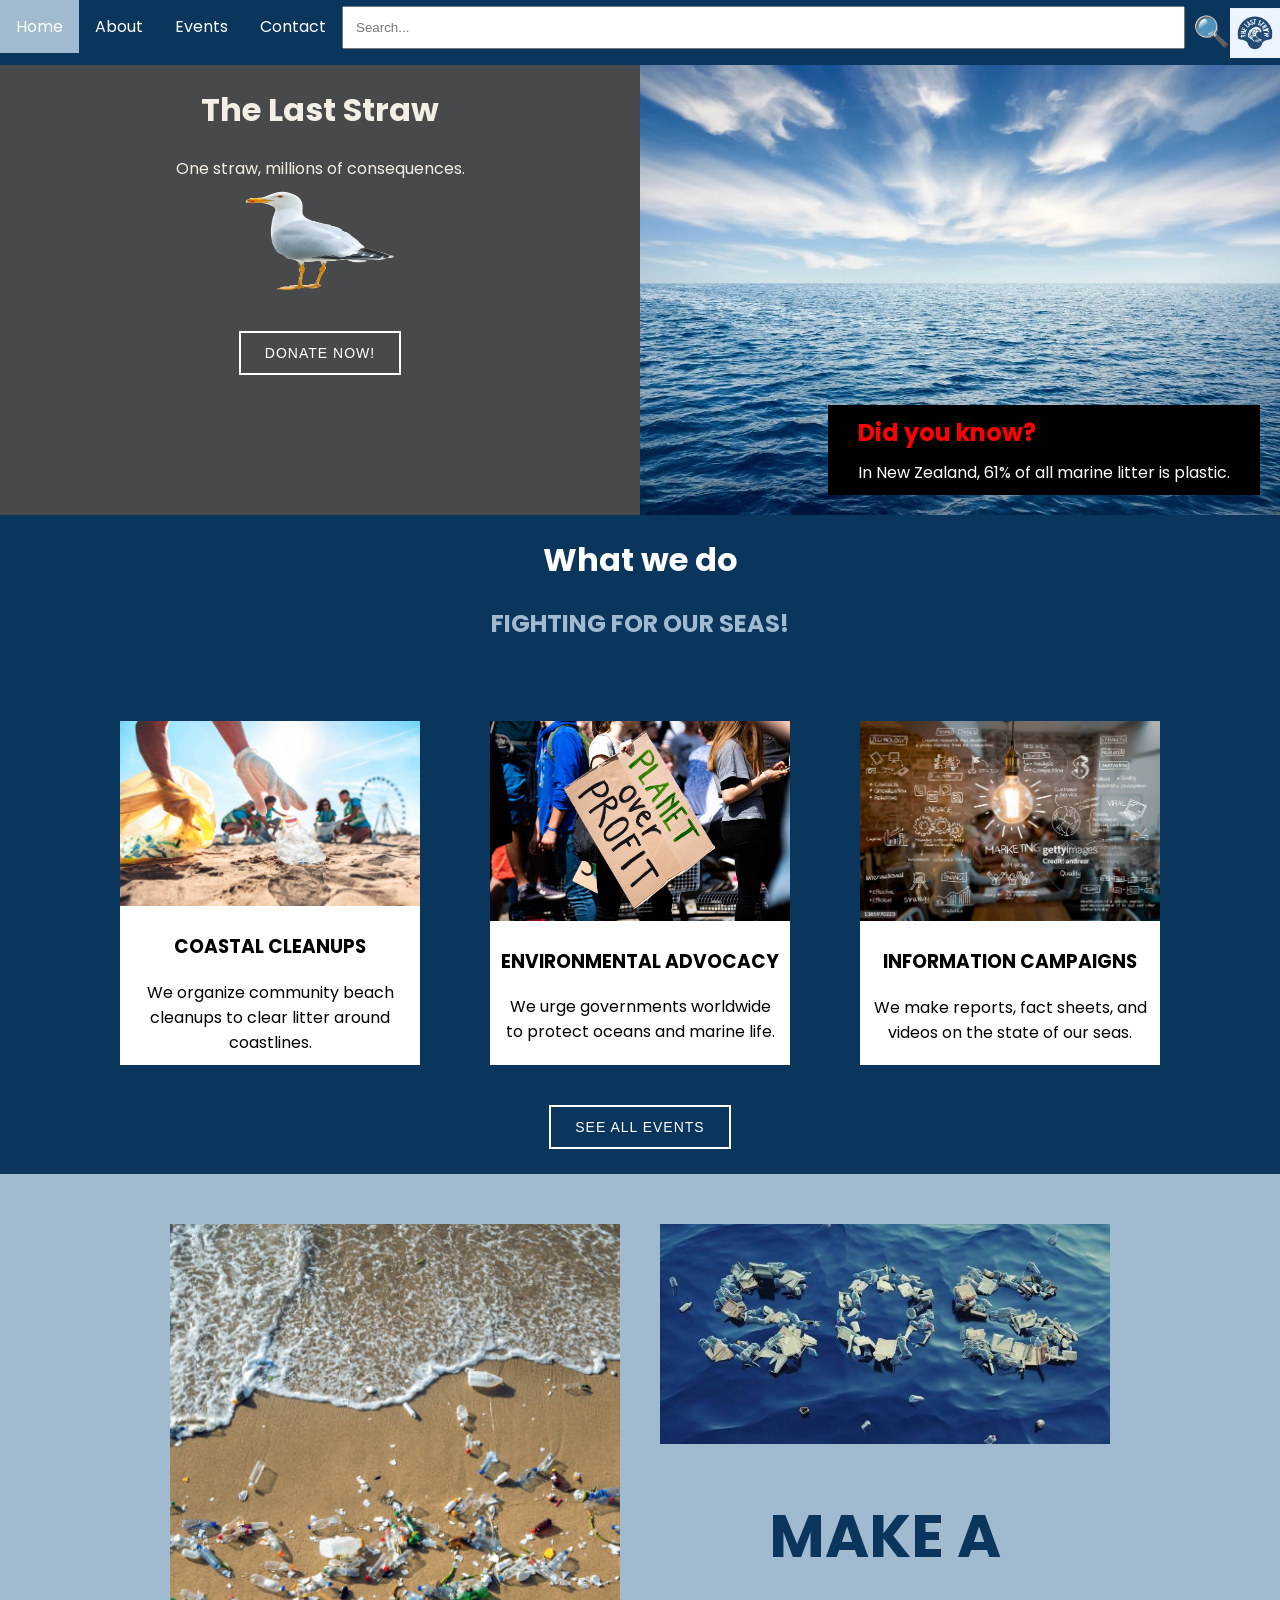
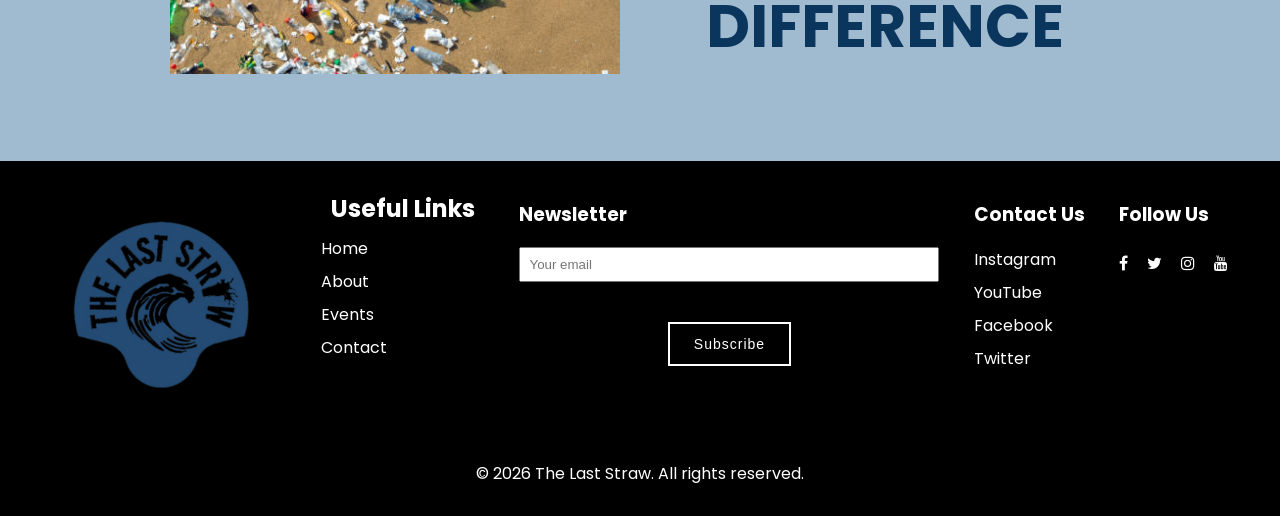
<file: index.html>
<!DOCTYPE html>
<html lang="en">
<head>
    <meta charset="UTF-8">
     <!-- Linking Html to Css -->
    <link rel="stylesheet" href="style.css">
      <!-- Linking poppins font to css -->
    <link href='https://fonts.googleapis.com/css?family=Poppins' rel='stylesheet'>
     <!-- Linking logos to Html -->
    <link rel="stylesheet" href="https://cdnjs.cloudflare.com/ajax/libs/font-awesome/4.7.0/css/font-awesome.min.css">
    <title>Home page</title>
</head>
<body>
<div class="parent">
    <!-- Navigation Bar -->
<div class="div1">
 <ul>
    <li><a class="active" href="index.html">Home</a></li>
    <li><a href="page2.html">About</a></li>
    <li><a href="page3.html">Events</a></li>
    <li><a href="page4.html">Contact</a></li>

     <li class="nav-right">
        <!-- Search Bar -->
        <input type="text" placeholder="Search...">
        <!-- Search icon emoji icon -->
        <span class="search-icon">🔍</span>


        <!-- Logo image -->
          <img width="50" height="50" src="images/logo.jpg" class="logo" alt="Logo">
     </li>
    </ul>




</div>

    <!-- Left text panel -->
<div class="div2">
<h1><b>The Last Straw</b></h1>
<p>One straw, millions of consequences.</p>
     <img width="150" height="100" src="images/seagull.png" alt="This is a seagull" class="seagull">

       <button class="border-btn" onclick="location.href='https://love.sustainablecoastlines.org/donate/'">
   DONATE NOW!
</button>

</div>

    <!-- Right image panel -->
<div class="div3">
<div class="container">
  <img width="100" height="100" src="images/ocean1.jpg" alt="This is an ocean">
  <div class="text-block">
      <h2>Did you know?</h2>
    <p>In New Zealand, 61% of all marine litter is plastic.</p>
  </div>
</div>
</div>

  <!-- What we do panel -->
<div class="div4">
    <div class="panel-text">
        <h1> What we do </h1>
        <h2>FIGHTING FOR OUR SEAS!</h2>
    </div>

      <!-- Cards panel -->
<div class="panel">
  <div class="card">
    <img src="images/coastalcleanup.jpg" alt="Coastal Cleanups">
    <h3><b>COASTAL CLEANUPS</b></h3>
    <p>We organize community beach cleanups to clear litter around coastlines.</p>
  </div>

  <div class="card">
    <img src="images/advocacy.jpeg" alt="Environmental Advocacy">
    <h3><b>ENVIRONMENTAL ADVOCACY</b></h3>
    <p>We urge governments worldwide to protect oceans and marine life.</p>
  </div>

  <div class="card">
    <img src="images/infocampaign.jpg" alt="Information Campaigns">
    <h3><b>INFORMATION CAMPAIGNS</b></h3>
    <p>We make reports, fact sheets, and videos on the state of our seas.</p>
  </div>

</div>
      <!-- Bordered button-->
    <button class="border-btn" onclick="location.href='page3.html'">
   SEE ALL EVENTS
</button>


<br>
</div>

  <!-- Make a difference panel -->
<div class="div5">
    <div class="make-a-difference">

        <div class="left-box">
            <img src="images/sea.jpg" alt="Beach">
        </div>

        <div class="right-box">
            <img src="images/sos.jpg" alt="2050">
            <h1>MAKE A<br>DIFFERENCE</h1>
        </div>

    </div>
</div>

      <!-- Footer -->
<div class="div6">
   <footer>
       <!-- Logo image -->
       <img width="250" height="250" src="images/logo.png" alt="This is a logo" style="float:left" class="logo">
       <div>
    <h2>Useful Links</h2>
    <a href="index.html">Home</a>
    <a href="page2.html">About</a>
    <a href="page3.html">Events</a>
    <a href="page4.html">Contact</a>
    </div>


   <div>
     <h3>Newsletter</h3>
       <form action="thankyou.html">
       <input type="email" placeholder="Your email" required>
       <button class="border-btn">Subscribe</button>
       </form>
   </div>




  <div>
    <h3>Contact Us</h3>
    <a href="https://www.instagram.com/?hl=en">Instagram</a>
    <a href="https://www.youtube.com/">YouTube</a>
    <a href= "https://www.facebook.com/">Facebook</a>
    <a href= "https://x.com/">Twitter</a>
    </div>



        <div>
            <h3>Follow Us</h3>
            <a href="https://www.facebook.com/" class="fa fa-facebook"></a>
            <a href="https://x.com/" class="fa fa-twitter"></a>
            <a href="https://www.instagram.com/?hl=en" class="fa fa-instagram"></a>
            <a href="https://www.youtube.com/" class="fa fa-youtube"></a>
        </div>



       <!-- Copyright logo -->
       <div class="copyright">
       <p>&copy; 2026 The Last Straw. All rights reserved.</p>
       </div>

</footer>

</div>
</div>


</body>
</html>
</file>
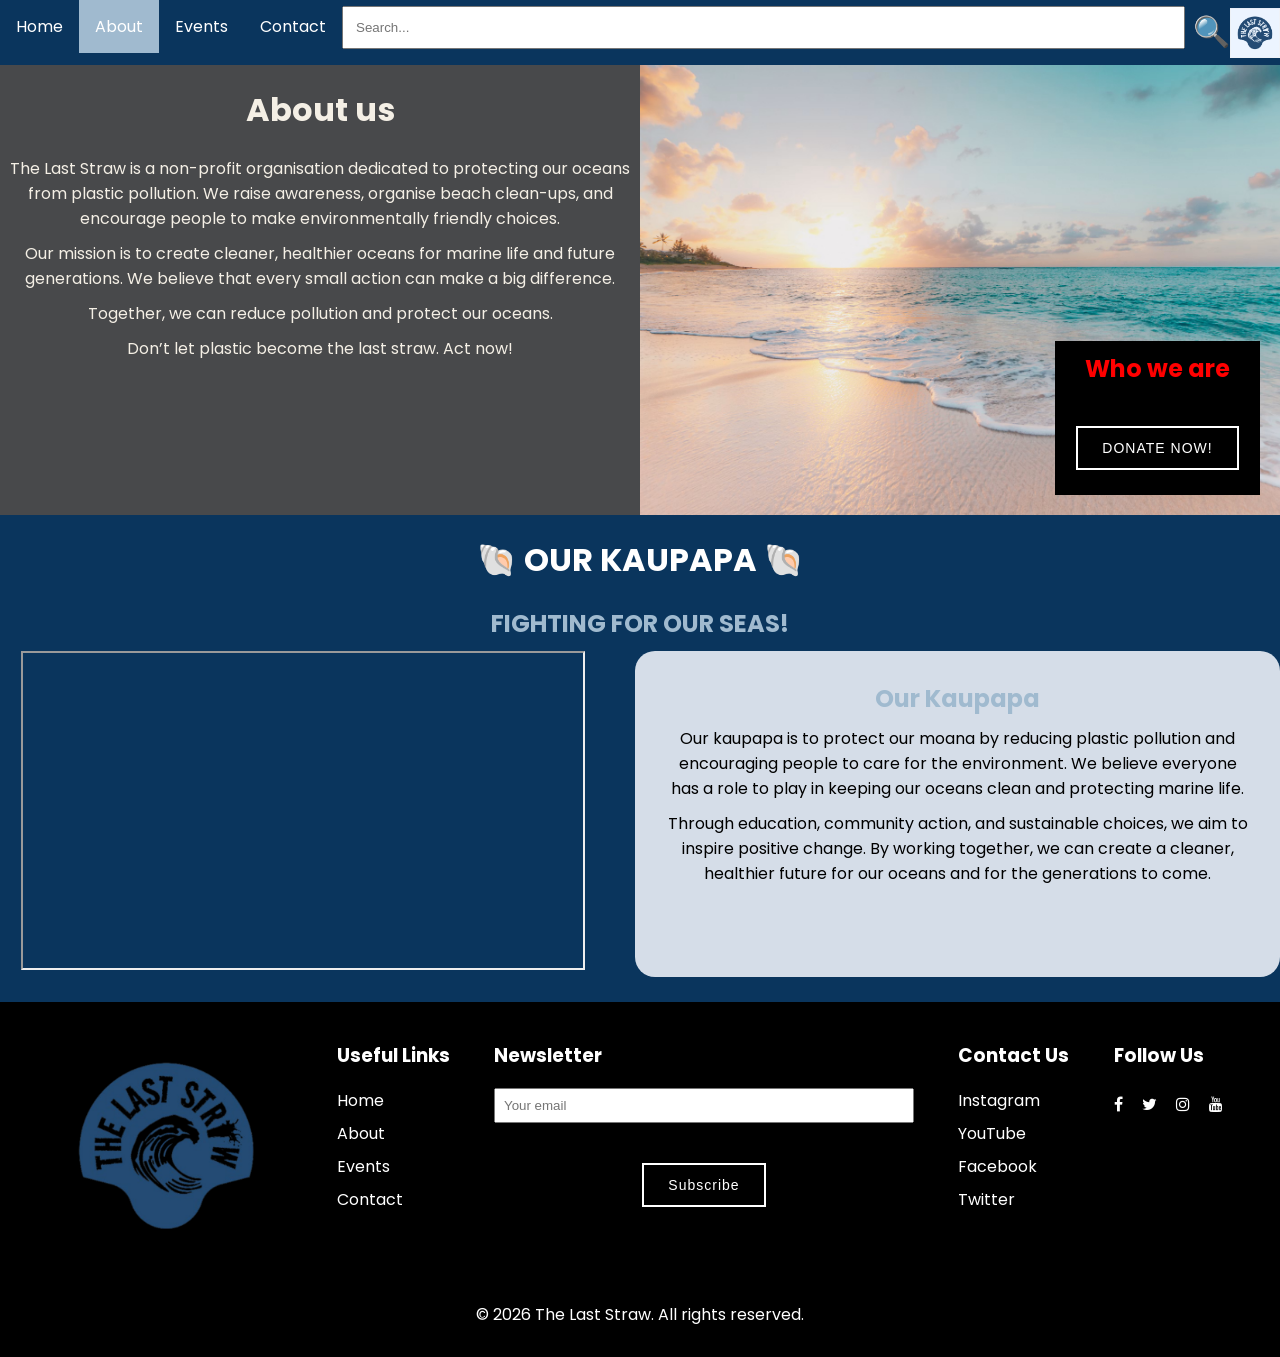
<file: page2.html>
<!DOCTYPE html>
<html lang="en">
<head>
    <meta charset="UTF-8">
    <!-- Linking Html to Css -->
    <link rel="stylesheet" href="style.css">
    <!-- Linking poppins font to css -->
    <link href='https://fonts.googleapis.com/css?family=Poppins' rel='stylesheet'>
    <!-- Linking logos to Html -->
    <link rel="stylesheet" href="https://cdnjs.cloudflare.com/ajax/libs/font-awesome/4.7.0/css/font-awesome.min.css">
    <title>About page</title>
</head>
<body>
<div class="parent">
    <!-- Navigation Bar -->
<div class="div1">
    <ul>
    <li><a href="index.html">Home</a></li>
    <li><a class="active" href="page2.html">About</a></li>
    <li><a href="page3.html">Events</a></li>
    <li><a href="page4.html">Contact</a></li>

     <li class="nav-right">
        <!-- Search Bar -->
        <input type="text" placeholder="Search...">
        <!-- Search icon emoji icon -->
        <span class="search-icon">🔍</span>


        <!-- Logo image -->
          <img width="50" height="50" src="images/logo.jpg" class="logo" alt="Logo">
     </li>
    </ul>
</div>

    <!-- Left text panel -->
    <div class="div2">
<h1><b>About us</b></h1>
<p>The Last Straw is a non-profit organisation dedicated to protecting our oceans from plastic pollution. We raise awareness, organise beach clean-ups, and encourage people to make environmentally friendly choices.</p>
        <p>Our mission is to create cleaner, healthier oceans for marine life and future generations. We believe that every small action can make a big difference.</p>
        <p>Together, we can reduce pollution and protect our oceans.</p>
        <p>Don’t let plastic become the last straw. Act now!</p>
</div>

    <!-- Right image panel -->
<div class="div3">
<div class="container">
  <img width="100" height="100" src="images/aboutimg.jpg" alt="This is an ocean">
  <div class="text-block">
      <h2>Who we are</h2>
          <button class="border-btn" onclick="location.href='https://love.sustainablecoastlines.org/donate/'">
   DONATE NOW!
</button>
      <br>
  </div>
</div>
</div>

     <!-- Our Kaupapa Panel-->
   <div class="div4">
    <div class="panel-text">
        <h1>🐚 OUR KAUPAPA 🐚</h1>
        <h2>FIGHTING FOR OUR SEAS!</h2>

        <div class="content-row">

             <!-- Video section -->
        <div class="left-side">
            <iframe width="560" height="315"
                src="https://www.youtube.com/embed/uRE_DndxwaA?si=-6yDrr0bi88JBr3H"
                title="YouTube video player"
                allow="accelerometer; autoplay; clipboard-write; encrypted-media; gyroscope; picture-in-picture; web-share"
                referrerpolicy="strict-origin-when-cross-origin"
                allowfullscreen>
            </iframe>
        </div>
             <!-- Right text field -->
         <div class="right-side">
        <h2>Our Kaupapa</h2>
        <p>Our kaupapa is to protect our moana by reducing plastic pollution and encouraging people to care for the environment. We believe everyone has a role to play in keeping our oceans clean and protecting marine life.</p>
<p>Through education, community action, and sustainable choices, we aim to inspire positive change. By working together, we can create a cleaner, healthier future for our oceans and for the generations to come.</p>
    </div>

      </div>
    </div>
           <br>
</div>

</div>

 <!-- Footer -->
<div class="div6">
   <footer>
       <!-- Logo image -->
       <img width="250" height="250" src="images/logo.png" alt="This is a logo" style="float:left" class="logo">

            <div>
    <h3>Useful Links</h3>
    <a href="index.html">Home</a>
    <a href="page2.html">About</a>
    <a href="page3.html">Events</a>
    <a href="page4.html">Contact</a>
    </div>

   <div>
     <h3>Newsletter</h3>
       <form action="thankyou.html">
       <input type="email" placeholder="Your email" required>
       <button class="border-btn">Subscribe</button>
       </form>
   </div>

   <div>
    <h3>Contact Us</h3>
    <a href="https://www.instagram.com/?hl=en">Instagram</a>
    <a href="https://www.youtube.com/">YouTube</a>
    <a href= "https://www.facebook.com/">Facebook</a>
    <a href= "https://x.com/">Twitter</a>
    </div>



          <div>
            <h3>Follow Us</h3>
            <a href="https://www.facebook.com/" class="fa fa-facebook"></a>
            <a href="https://x.com/" class="fa fa-twitter"></a>
            <a href="https://www.instagram.com/?hl=en" class="fa fa-instagram"></a>
            <a href="https://www.youtube.com/" class="fa fa-youtube"></a>
        </div>




       <!-- Copyright logo -->
<div class="copyright">
<p>&copy; 2026 The Last Straw. All rights reserved.</p>
</div>



</footer>

</div>




</body>
</html>
</file>
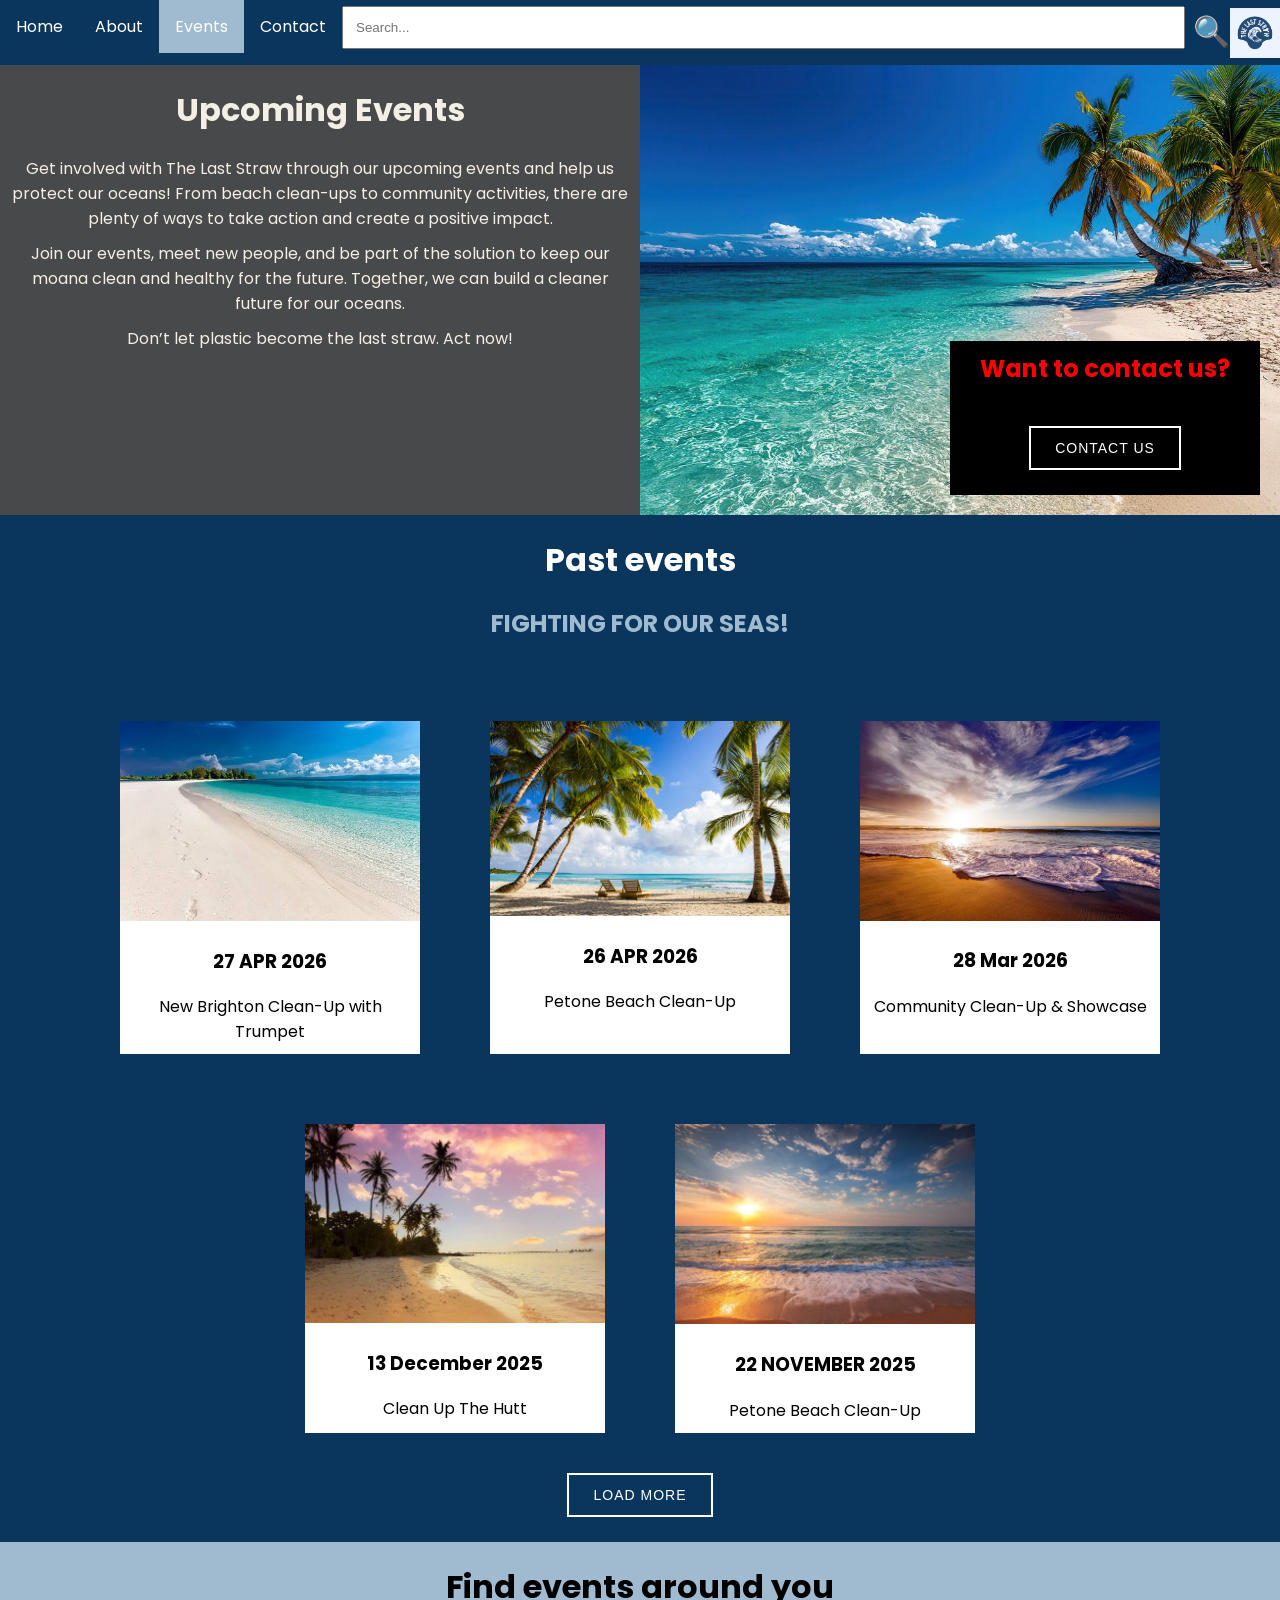
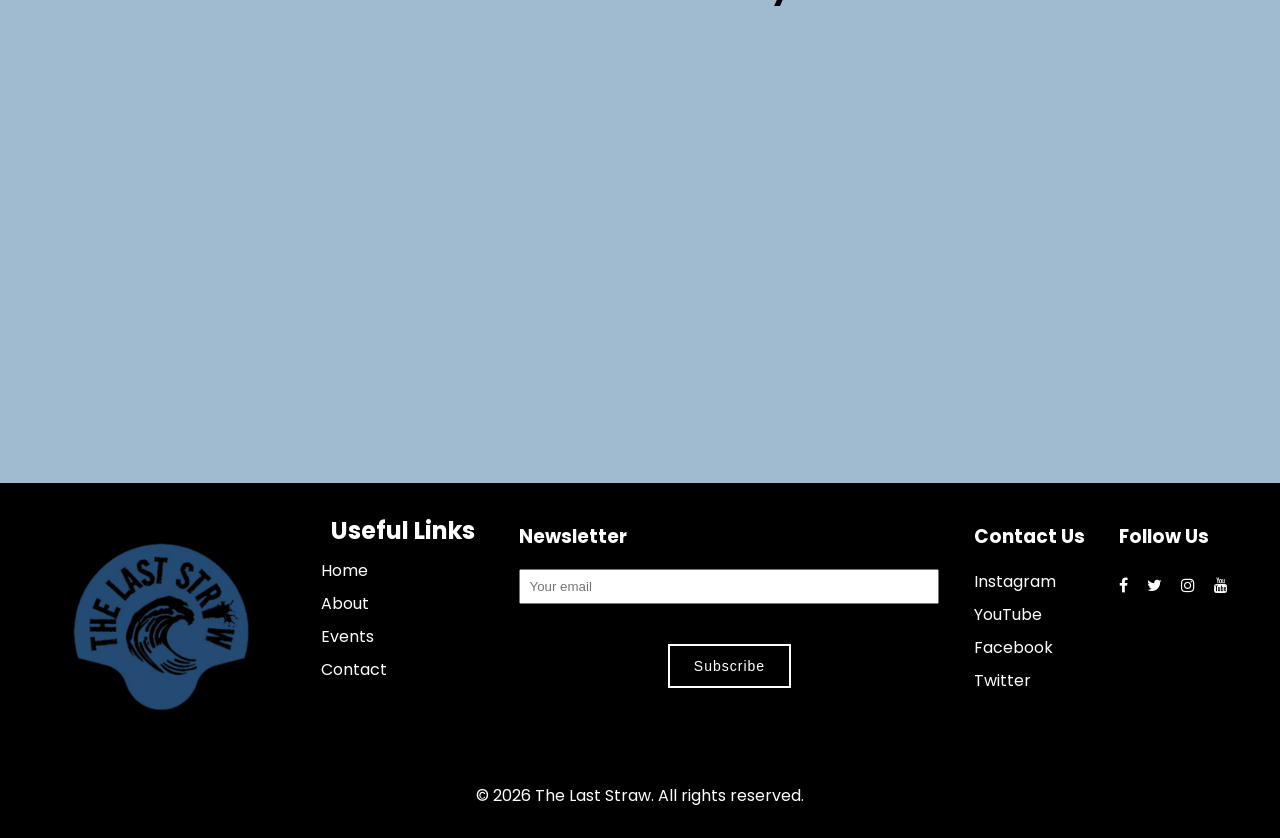
<file: page3.html>
<!DOCTYPE html>
<html lang="en">
<head>
   <meta charset="UTF-8">
   <title>Upcoming events</title>

    <!-- Linking Html to Css -->
   <link rel="stylesheet" href="style.css">
     <!-- Linking poppins font to css -->
   <link href="https://fonts.googleapis.com/css?family=Poppins" rel="stylesheet">
    <!-- Linking logos to Html -->
    <link rel="stylesheet" href="https://cdnjs.cloudflare.com/ajax/libs/font-awesome/4.7.0/css/font-awesome.min.css">

</head>
<body>
<div class="parent">
    <!-- Navigation Bar -->
<div class="div1">
   <ul>
    <li><a href="index.html">Home</a></li>
    <li><a href="page2.html">About</a></li>
    <li><a class="active" href="page3.html">Events</a></li>
    <li><a href="page4.html">Contact</a></li>

     <li class="nav-right">
        <!-- Search Bar -->
        <input type="text" placeholder="Search...">
        <!-- Search icon emoji icon -->
        <span class="search-icon">🔍</span>


        <!-- Logo image -->
          <img width="50" height="50" src="images/logo.jpg" class="logo" alt="Logo">
     </li>
    </ul>
</div>

    <!-- Left text panel -->
    <div class="div2">
<h1><b>Upcoming Events</b></h1>
        <p>Get involved with The Last Straw through our upcoming events and help us protect our oceans! From beach clean-ups to community activities, there are plenty of ways to take action and create a positive impact.</p>
        <p>Join our events, meet new people, and be part of the solution to keep our moana clean and healthy for the future. Together, we can build a cleaner future for our oceans.</p>
        <p>Don’t let plastic become the last straw. Act now!</p>
</div>

    <!-- Right image panel -->
<div class="div3">
<div class="container">
  <img width="100" height="100" src="images/eventsimg.jpeg" alt="This is an ocean">
  <div class="text-block">
            <h2>Want to contact us?</h2>
           <!-- Bordered button-->
       <button class="border-btn" onclick="location.href='page4.html'">
  CONTACT US
</button>

      <br>
  </div>


</div>
</div>
 <!-- Past events panel -->
    <div class="div4">
    <div class="panel-text">
        <h1> Past events </h1>
        <h2>FIGHTING FOR OUR SEAS!</h2>
    </div>

 <!-- Cards panel -->
  <div class="panel">
  <div class="card">
    <img src="images/panel1.jpg" alt="Panel 1">
    <h3><b>27 APR 2026</b></h3>
    <p>New Brighton Clean-Up with Trumpet</p>
  </div>

  <div class="card">
    <img src="images/panel2.jpg" alt="Panel 2">
    <h3><b>26 APR 2026</b></h3>
    <p>Petone Beach Clean-Up</p>
  </div>

  <div class="card">
    <img src="images/panel3.jpg" alt="Panel 3">
    <h3><b>28 Mar 2026</b></h3>
    <p>Community Clean-Up & Showcase</p>
  </div>

  <div class="card">
    <img src="images/panel4.jpg" alt="Panel 4">
    <h3><b>13 December 2025</b></h3>
    <p>Clean Up The Hutt</p>
  </div>

  <div class="card">
    <img src="images/panel5.jpg" alt="Panel 5">
    <h3><b>22 NOVEMBER 2025</b></h3>
    <p>Petone Beach Clean-Up</p>
  </div>
      </div>
        <!-- Bordered button-->
         <button class="border-btn" onclick="alert('Thats it for now, stay tuned for more events!')">LOAD MORE</button>
<br>
    </div>

</div>

 <!-- Map panel -->
<div class="div5">
    <h1>Find events around you</h1>
    <iframe src="https://www.google.com/maps/embed?pb=!1m18!1m12!1m3!1d408757.9562568096!2d174.39692091527883!3d-36.8323793741629!2m3!1f0!2f0!3f0!3m2!1i1024!2i768!4f13.1!3m3!1m2!1s0x6d0d47fb5a9ce6fb%3A0x500ef6143a29917!2sAuckland!5e0!3m2!1sen!2snz!4v1782381597645!5m2!1sen!2snz" width="600" height="450" style="border:0;" allowfullscreen="" loading="lazy" referrerpolicy="strict-origin-when-cross-origin"></iframe>
</div>

 <!-- Footer -->
<div class="div6">
   <footer>
       <!-- Logo image -->
       <img width="250" height="250" src="images/logo.png" alt="This is a logo" style="float:left" class="logo">

       <div>
    <h2>Useful Links</h2>
    <a href="index.html">Home</a>
    <a href="page2.html">About</a>
    <a href="page3.html">Events</a>
    <a href="page4.html">Contact</a>
    </div>

   <div>
     <h3>Newsletter</h3>
       <form action="thankyou.html">
       <input type="email" placeholder="Your email" required>
       <button class="border-btn">Subscribe</button>
       </form>
   </div>

  <div>
    <h3>Contact Us</h3>
    <a href="https://www.instagram.com/?hl=en">Instagram</a>
    <a href="https://www.youtube.com/">YouTube</a>
    <a href= "https://www.facebook.com/">Facebook</a>
    <a href= "https://x.com/">Twitter</a>
    </div>


          <div>
            <h3>Follow Us</h3>
            <a href="https://www.facebook.com/" class="fa fa-facebook"></a>
            <a href="https://x.com/" class="fa fa-twitter"></a>
            <a href="https://www.instagram.com/?hl=en" class="fa fa-instagram"></a>
            <a href="https://www.youtube.com/" class="fa fa-youtube"></a>
        </div>



       <!-- Copyright logo -->
<div class="copyright">
<p>&copy; 2026 The Last Straw. All rights reserved.</p>
</div>

</footer>

</div>



</body>
</html>
</file>
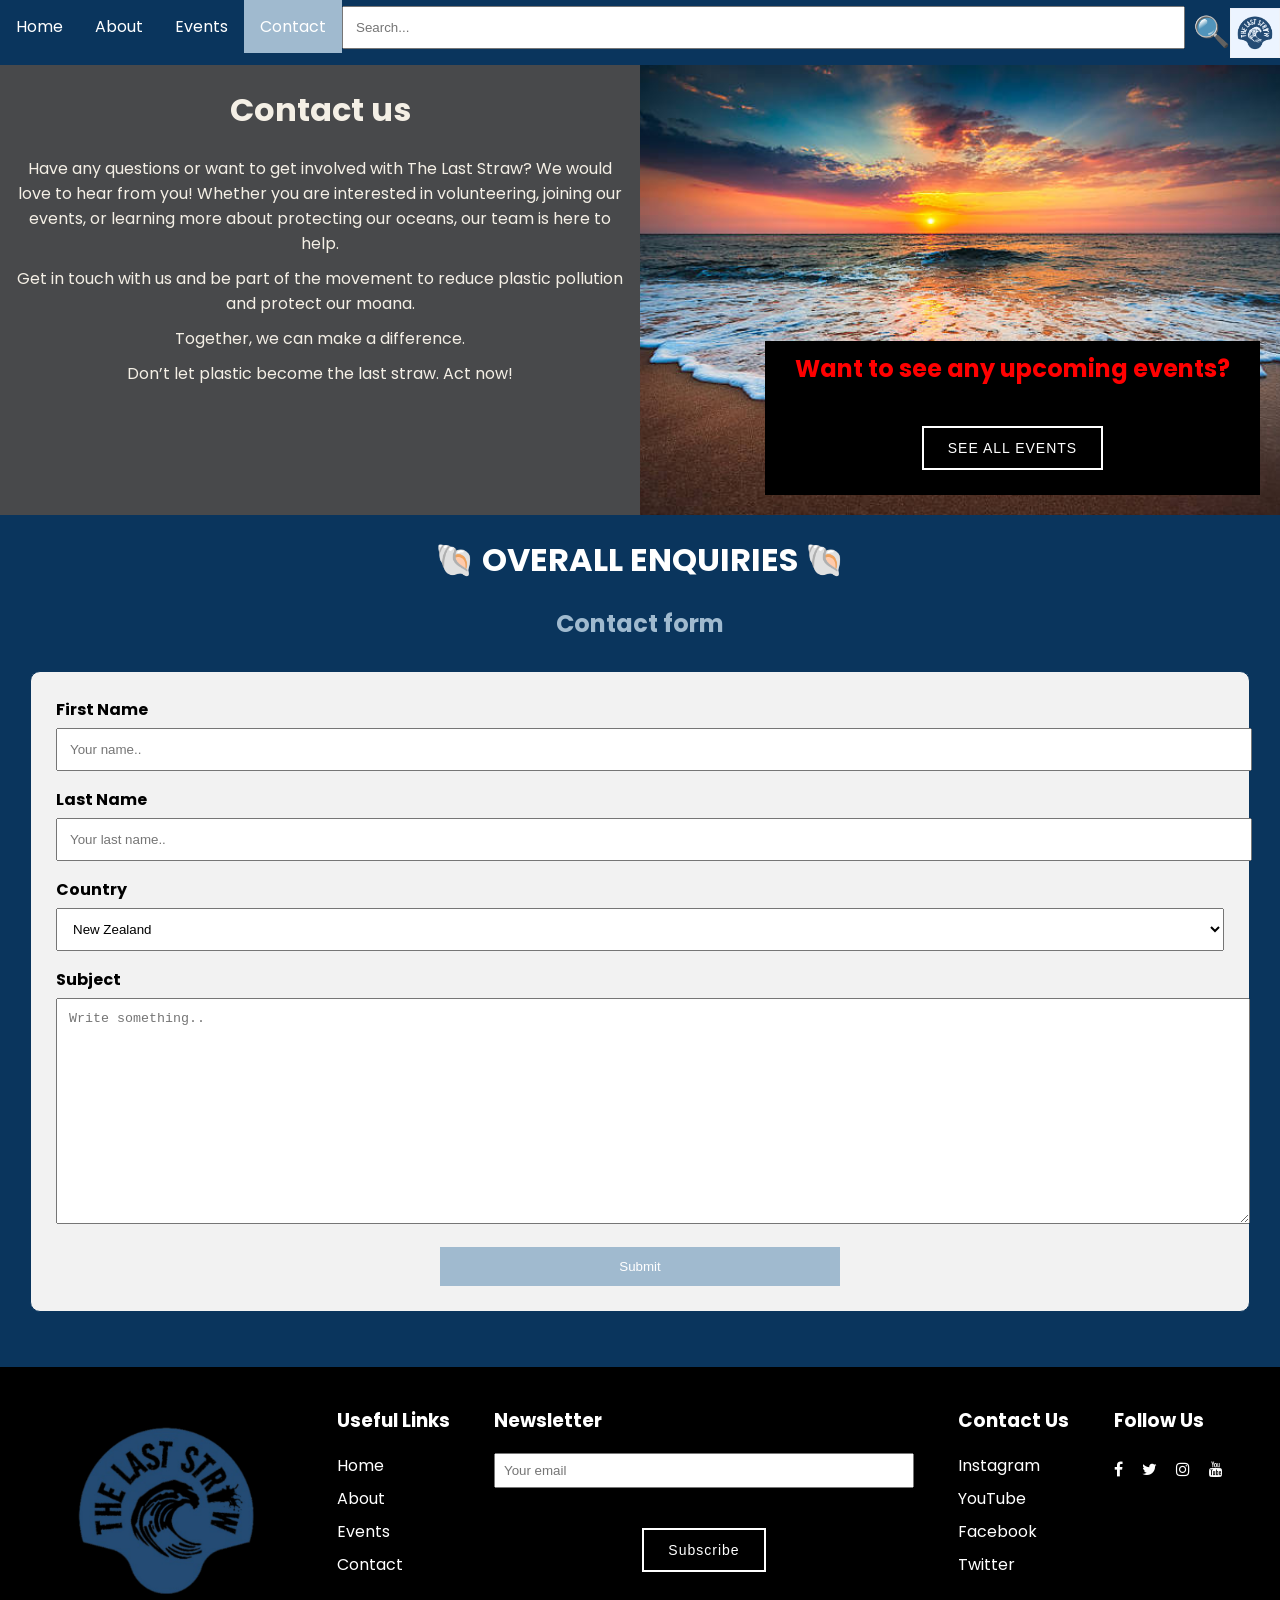
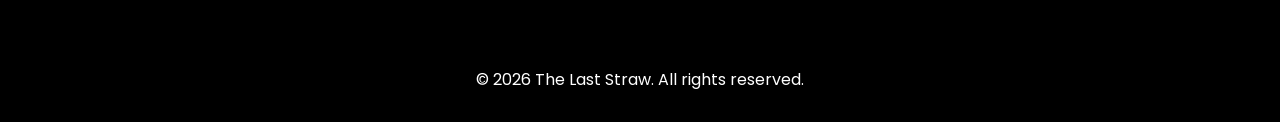
<file: page4.html>
<!DOCTYPE html>
<html lang="en">
<head>
   <meta charset="UTF-8">
   <title>Contact page</title>

    <!-- Linking Html to Css -->
   <link rel="stylesheet" href="style.css">
    <!-- Linking poppins font to css -->
   <link href="https://fonts.googleapis.com/css?family=Poppins" rel="stylesheet">
    <!-- Linking logos to Html -->
    <link rel="stylesheet" href="https://cdnjs.cloudflare.com/ajax/libs/font-awesome/4.7.0/css/font-awesome.min.css">
</head>
<body>
<div class="parent">
    <!-- Navigation Bar -->
<div class="div1">
    <ul>
    <li><a href="index.html">Home</a></li>
    <li><a href="page2.html">About</a></li>
    <li><a href="page3.html">Events</a></li>
    <li><a class="active" href="page4.html">Contact</a></li>

     <li class="nav-right">
        <!-- Search Bar -->
        <input type="text" placeholder="Search...">
        <!-- Search icon emoji icon -->
        <span class="search-icon">🔍</span>


        <!-- Logo image -->
          <img width="50" height="50" src="images/logo.jpg" class="logo" alt="Logo">
     </li>
    </ul>
</div>

    <!-- Left text panel -->
    <div class="div2">
<h1><b>Contact us</b></h1>
<p>Have any questions or want to get involved with The Last Straw? We would love to hear from you! Whether you are interested in volunteering, joining our events, or learning more about protecting our oceans, our team is here to help.</p>
        <p>Get in touch with us and be part of the movement to reduce plastic pollution and protect our moana.</p>
        <p>Together, we can make a difference.</p>
        <p>Don’t let plastic become the last straw. Act now!</p>
</div>

    <!-- Right image panel -->
<div class="div3">
<div class="container">
  <img width="100" height="100" src="images/contactimg.jpg" alt="This is an ocean">
  <div class="text-block">
    <h2>Want to see any upcoming events?</h2>
      <!-- Bordered button-->
   <button class="border-btn" onclick="location.href='page3.html'">
   SEE ALL EVENTS
</button>

      <br>
  </div>

</div>
</div>

      <!-- Contact page heading -->
     <div class="div4">
    <div class="panel-text">
        <h1> 🐚 OVERALL ENQUIRIES 🐚 </h1>
        <h2>Contact form</h2>
    </div>

         <!-- Contact form -->
         <div class="div5">
<div class="contact-box">
      <!-- Embedding form onto formspree to make it work -->
    <form action = "https://formspree.io/f/mgojaoqk" method="POST">
    <label for="fname"><b>First Name</b></label>
    <input type="text" id="fname" name="firstname" placeholder="Your name..">

    <label for="lname"><b>Last Name</b></label>
    <input type="text" id="lname" name="lastname" placeholder="Your last name..">

    <label for="country"><b>Country</b></label>
    <select id="country" name="country">
      <option value="new zealand">New Zealand</option>
      <option value="canada">Canada</option>
      <option value="usa">USA</option>
    </select>

    <label for="subject"><b>Subject</b></label>
    <textarea id="subject" name="subject" placeholder="Write something.." style="height:200px"></textarea>

    <input type="submit" value="Submit">
  </form>
</div>

</div>
         <br>


  <!-- Footer -->
         <div class="div6">
             <footer>
                 <!-- Logo image -->
       <img width="250" height="250" src="images/logo.png" alt="This is a logo" style="float:left" class="logo">


 <div>
    <h3>Useful Links</h3>
    <a href="index.html">Home</a>
    <a href="page2.html">About</a>
    <a href="page3.html">Events</a>
    <a href="page4.html">Contact</a>
</div>

   <div>
     <h3>Newsletter</h3>
       <form action="thankyou.html">
       <input type="email" placeholder="Your email" required>
       <button class="border-btn">Subscribe</button>
       </form>
   </div>

     <div>
    <h3>Contact Us</h3>
    <a href="https://www.instagram.com/?hl=en">Instagram</a>
    <a href="https://www.youtube.com/">YouTube</a>
    <a href= "https://www.facebook.com/">Facebook</a>
    <a href= "https://x.com/">Twitter</a>
    </div>



                 <div>
            <h3>Follow Us</h3>
            <a href="https://www.facebook.com/" class="fa fa-facebook"></a>
            <a href="https://x.com/" class="fa fa-twitter"></a>
            <a href="https://www.instagram.com/?hl=en" class="fa fa-instagram"></a>
            <a href="https://www.youtube.com/" class="fa fa-youtube"></a>
        </div>



 <!-- Copyright logo -->
<div class="copyright">
<p>&copy; 2026 The Last Straw. All rights reserved.</p>
</div>

</footer>

</div>
</div>
</div>


</body>
</html>
</file>
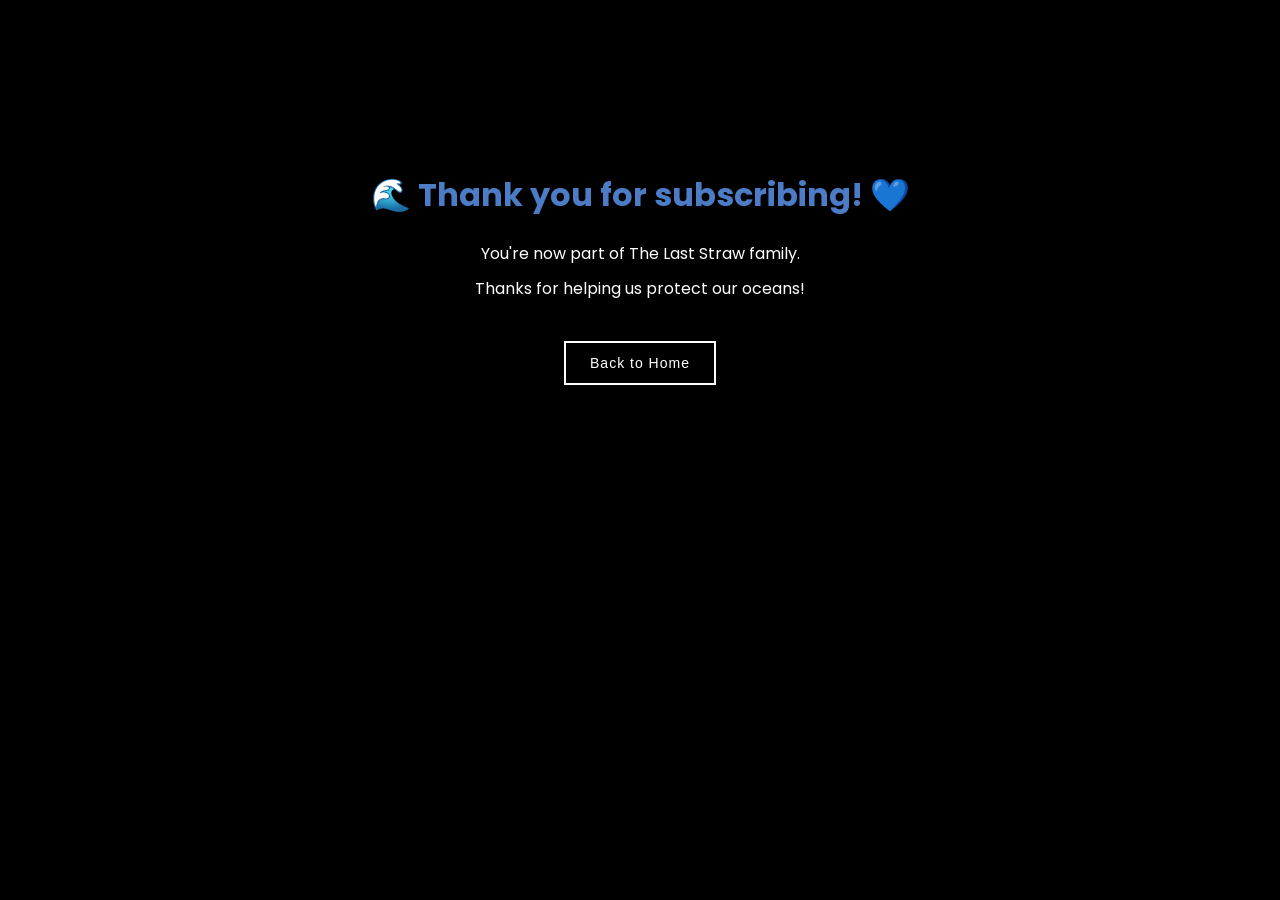
<file: thankyou.html>
<!DOCTYPE html>
<html lang="en">

<head>
    <meta charset="UTF-8">
    <meta name="viewport" content="width=device-width, initial-scale=1.0">
     <link rel="stylesheet" href="style.css">
    <link href='https://fonts.googleapis.com/css?family=Poppins' rel='stylesheet'>
    <title>Thank You!</title>

     <style>
        body {
            background: black;  /* Black background */
            color: white;
            text-align: center; /* Centered text */
            font-family: 'poppins'; /* Poppins font */
            padding-top: 150px;  /* Spacing at the top */
        }

        h1 {
            color: #4d7cc7; /* Blue text colour */
        }

        a {
            color: white; /* Makes hyperlink white */
        }

    </style>

</head>

<body>
         <!-- Thank you text -->
    <h1>🌊 Thank you for subscribing! 💙</h1>
    <p>You're now part of The Last Straw family.</p>
    <p>Thanks for helping us protect our oceans!</p>

     <!-- Bordered button-->
  <button class="border-btn" onclick="location.href='index.html'">
   Back to Home
</button>

</body>

</html>
</file>
<file: style.css>
/* Background colour */
body {
  background-color: #a0bacf; /* light blue background colour */
}


/* Navigation bar */
body {
  margin: 0;
  padding: 0;
}

h2, p {
  margin: 10px;
}

ul {
  list-style-type: none;
  margin: 0;
  padding: 0;
  background-color: #0a355d; /* Dark blue nav background colour */
  display: flex;
  justify-content: flex-end; /* move menu to right */
}

ul li a {
  display: block;
  color: white;
  padding: 14px 16px;
  text-decoration: none;
}

ul li a:hover:not(.active) {
  background-color: #0a355d; /* Dark blue when not active */
}

ul li a.active {
  background-color: #a0bacf; /* Changes to light blue when active */
}

/* Grid layout */
.parent {
display: grid;
grid-template-columns: repeat(10, 1fr);
grid-template-rows: auto;
grid-column-gap: 0px;
grid-row-gap: 0px;
}

.div1 { grid-area: 1 / 1 / 2 / 11; } /* Div 1 grid area */
.div2 { grid-area: 2 / 1 / 5 / 6; } /* Div 2 grid area */
.div3 { grid-area: 2 / 6 / 5 / 11; } /* Div 3 grid area */
.div4 { grid-area: 5 / 1 / 8 / 11; } /* Div 4 grid area */
.div5 { grid-area: 8 / 1 / 10 / 11; } /* Div 5 grid area */
.div6 { grid-area: 10 / 1 / 11 / 11; } /* Div 6 grid area */

 /* Changing font to poppins */
body {
    font-family: 'Poppins';
}

/* Left top side panel */
.div2 {
    width: 100%;
    height: 50vh;
    background-color: #48494B; /* Grey left panel */
}
.div2 h1 {
    text-align: center; /* centering the text */
    color: #f4efe5; /* beige text colour */
}
.div2 p {
    text-align: center; /* centering the text */
    color: #f4efe5 /* beige text colour */
}

/* Seagull image */
.seagull {
    display: block;
    margin-left: auto;
    margin-right: auto;
}

/* Search bar */
input {
    width: 400px;
    padding: 8px;
}


/* Top right Panel */
.div3 img {
  width: 100%;
  height: 50vh;
  object-fit: cover;
  display: block;
}

/* black text box */
.container {
  position: relative;
}

.container h2 {
  color: red; /* red text colour */
}

.text-block {
  position: absolute;
  bottom: 20px;
  right: 20px;
  background-color: black;
  color: white;
  padding-left: 20px;
  padding-right: 20px;
}

/* What we do section */
.panel-text {
    text-align: center;
}

.panel-text h1 {
    color: white;
}

.panel-text h2 {
    color:  #a0bacf;
}

/* Cards */
.panel {
  display: flex;
  justify-content: center;
  gap: 70px;
  flex-wrap: wrap;
  margin-top: 80px;
}

.card {
  width: 300px;
  background: white;
  text-align: center;
  transition: 0.3s;
  cursor: pointer;
}

.card img {
  width: 100%;
}

.card:hover {
  transform: translateY(-10px);
  box-shadow: 0 10px 20px rgba(0,0,0,0.3);
}

/* Bordered Button */
.border-btn {
background: transparent; /* transparent button background */
border: 2px solid #ffffff; /* white button border */
color: #ffffff;
padding: 12px 24px;
font-size: 14px;
letter-spacing: 1px;
cursor: pointer;
text-decoration: none;


display: block;
margin: 0 auto;
margin-top: 40px;
}

/* centering button */
.center {
 margin: 0;
 position: absolute;
 top: 55%;
 left: 15%;
 transform: translate(-50%, -50%);
}

/* Make a difference panel */
.make-a-difference{
    display: flex;
    justify-content: center;
    gap: 40px;
    padding: 50px;
}

.left-box img{
    width: 450px;
    height: 450px;
    object-fit: cover;
}

.right-box img{
    width: 450px;
    height: 220px;
    object-fit: cover;
}

.right-box h1{
    text-align: center;
    color: #0a355d;
    font-size: 60px;
}
.div4{
background-color: #0a355d; /* Div 4 - dark blue background */
}

/* footer */
footer{
   background:#000000; /* black background */
   color:white;
   display:flex;
   justify-content:space-around;
   padding:20px;
}

/* about page */
.panel-text {
    gap: 30px;
}

.content-row {
    display: flex;
    gap: 30px;
}

.left-side {
    width: 50%;
}

.right-side {
    width: 50%;
    background-color: #d5dde8;
    padding: 20px;
    border-radius: 20px;
}

/* map extension */
.div5 h1 {
    text-align: center;
}

.div5 iframe {
    width: 100%;
    height: 450px;
    display: block;
}

/* contact page */
input[type=text], select, textarea {
  width: 100%;  /* extends width of contact form  */
  padding: 12px;
  margin-top: 6px;
  margin-bottom: 16px;
  resize: vertical;
}

input[type=submit] {
  background-color: #a0bacf; /* light blue button background */
  color: white;
  padding: 12px 20px;
  border: none;
  cursor: pointer;
  text-align: center;
  display: flex;
  margin: auto;
}

input[type=submit]:hover {
  background-color:  #0a355d; /* dark blue text background */
}


/* Hovering buttons*/
.border-btn:hover {
    transform: scale(1.05);
    transition: 0.3s;
}

/* Hovering seagull */
.seagull:hover {
    transform: scale(1.05);
    transition: 0.3s;
}

/*Search Icon*/
.search-icon {
    font-size: 30px;
    margin-left: 8px;
    cursor: pointer;
}

/*Logo rotate*/
.logo:hover {
    transform: rotate(360deg);
    transition: 1s;
}

/* Copyright logo */
footer {
    display: flex;
    flex-wrap: wrap;
}

.copyright {
    width: 100%;
    text-align: center;
    margin-top: 20px;
}


/* Footer page links */
footer a {
    color: white;
    text-decoration: none;
    display: block;
    margin: 8px 0;
}

footer a:hover {
    color: #a0bacf;
}

.media-icons a {
    font-size: 1.4rem;
}

.fa {
    color: white;
    background: transparent;
    text-decoration: none;
    font-size: 24px;
    margin-right: 15px;
    transition: color 0.3s ease;
}

.fa-facebook:hover {
    color: #1877F2;
}

.fa-twitter:hover {
    color: #1DA1F2;
}

.fa-instagram:hover {
    color: #E4405F;
}

.fa-youtube:hover {
    color: #FF0000;
}

.contact-box {
  margin: 30px;
  padding: 25px;
  border: 1px solid #0a355d;
  border-radius: 10px;
  background: #f2f2f2;
}

.nav-right {
    display: flex;
    align-items: center;
    margin-left: auto;
    flex: 1;
    justify-content: flex-end;
}

/* Mobile devices */
@media screen and (max-width: 768px) {

    /* Stack navigation */
    ul {
        flex-direction: column;
    }

    /* Make images fit the screen */
    img {
        max-width: 100%;
        height: auto;
    }

    /* Stack cards */
    .panel {
        flex-direction: column;
        align-items: center;
    }

    .card {
        width: 90%;
        margin-bottom: 20px;
    }

    /* Stack the Make a Difference section */
    .make-a-difference {
        flex-direction: column;
    }


}
</file>
